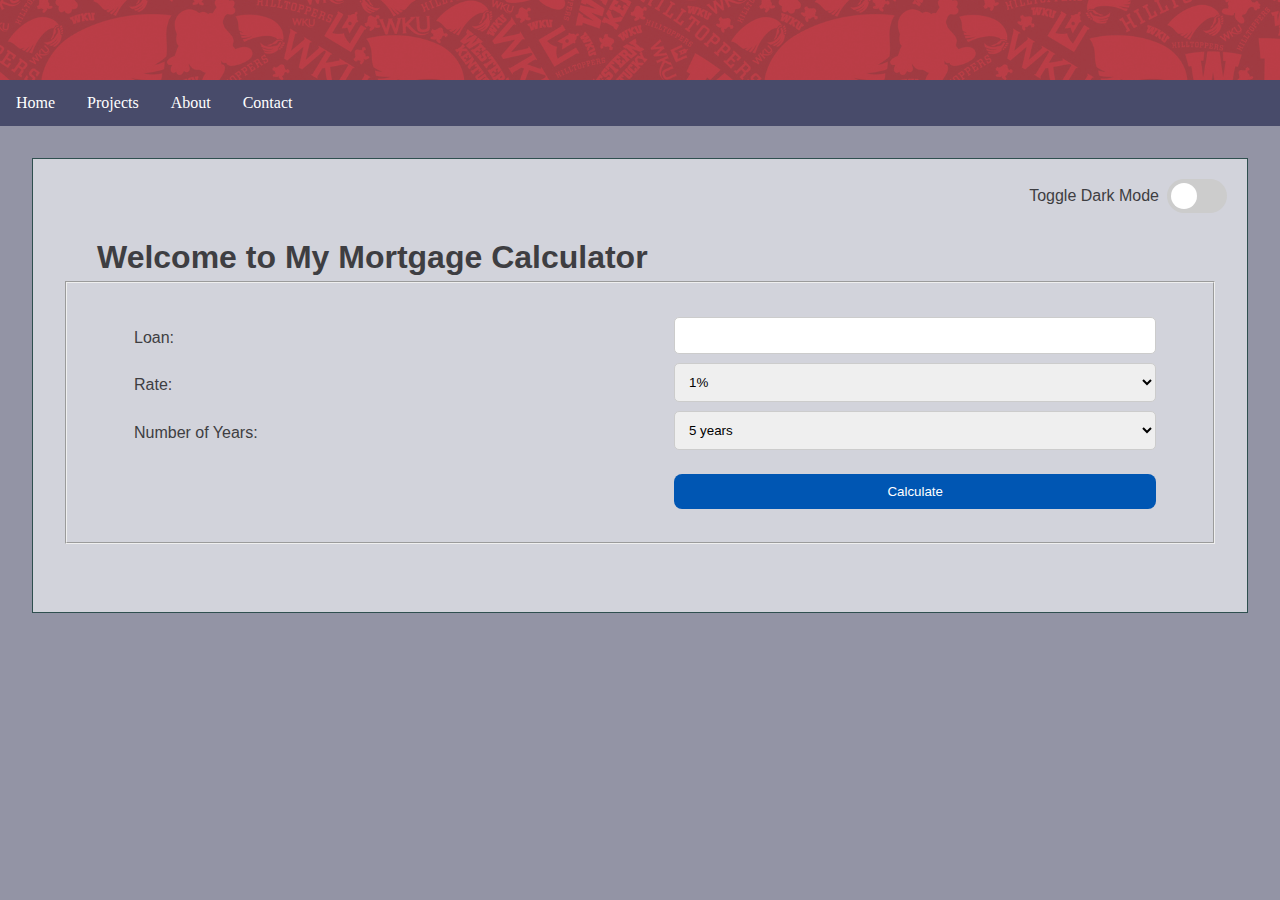
<file: MortgageCalc.html>
<!DOCTYPE html>
<html lang="en">
<head>
    <meta charset="UTF-8">
    <meta name="viewport" content="width=device-width, initial-scale=1.0">
    <title>Mortgage Calculator</title>
    <link rel="stylesheet" href="Mortgage.css">
    <script src="MortgageCalc.js"></script>
    <script src="ThemeScript.js"></script>
</head>
<body>
    <header> 
    </header>
    <!-- Nav bar -->
    <nav>
        <ul class = "horizontal">
            <li><a href="index.html">Home</a></li>
            <li><div class="dropdown">
                <button class="dropbtn">Projects 
                  <i class="fa fa-caret-down"></i>
                </button>
                <div class="dropdown-content">
                  <a href="MortgageCalc.html">Mortgage Calculator</a>
                  <a href="tickers.html">Business Profit Tickers</a>
                </div>
              </div> 
            </li>
            <li><a href="index.html#about">About</a></li>
            <li><a href="index.html#contact-form">Contact</a></li>
        </ul>
        
    </nav>
    
    <main>
        <div class="theme-switch-wrapper">
        <p>Toggle Dark Mode</p>  
        <label class="switch">
            <input type="checkbox" id="theme-toggle">
            <span class="slider round"></span>
        </label>

        </div>
        <h1>Welcome to My Mortgage Calculator</h1>
        <fieldset>
            <form>
                <table class="form">
                    <tr>
                        <td><label class="input">Loan:</label></td>
                        <td><input type="text" id="loan"></td>
                    </tr>
                    <tr>
                        <td><label class="input">Rate:</label></td>
                        <td>
                            <select id="rate">
                                <option value="1">1%</option>
                                <option value="2">2%</option>
                                <option value="3">3%</option>
                                <option value="4">4%</option>
                                <option value="5">5%</option>
                                <option value="6">6%</option>
                                <option value="7">7%</option>
                            </select>
                        </td>
                    </tr>
                    <tr>
                        <td><label class="input">Number of Years:</label></td>
                        <td>
                            <select id="years">
                                <option value="5">5 years</option>
                                <option value="10">10 years</option>
                                <option value="15">15 years</option>
                                <option value="20">20 years</option>
                                <option value="25">25 years</option>
                                <option value="30">30 years</option>
                            </select>
                        </td>
                    </tr>
                    <tr>
                        <td></td>
                        <td><button id="calculate" class="input">Calculate</button></td>
                    </tr>
                </table>
            </form>
        </fieldset>
        <br><br>
        <div id = "payment_table_div"></div>
        <div id="payment-calculations-div"></div>
    </main>
</body>
</html>
</file>
<file: Mortgage.css>
header {
    background-image: url('images/wkubg.jpg');
    background-size: cover;
    background-position: bottom center;
    height: 80px;
    opacity: 0.75;
    width: calc(100% + 15px);
    margin-left: -15px;
    margin-right: -15px;
}

body, html {
    margin: 0;
    padding: 0;

    &.dark {
        background-color: #333;
        color: #f0f0f0;

        ul.horizontal {
        background-color: #1e1e1e;
        }

        main {
        color: white;
        background-color: #252526;
            div#payment_table_div {
                table {
                    tr {
                        &:nth-child(2n){background-color: #3b3b3b;}
                        &:hover {background-color: #141414;}
                    }
                }
            }
        }
    }

    &.light {
        background-color: #9394a5;
        color: #333;

        ul.horizontal {
            background-color: #484b6a;
        }

        main {
            color: #3e3e42;
            background-color: #d2d3db;
            border: solid darkslategray 1px;
        }

        hr {
            color: black;
        }
    }

    body {
        background-color: #3e3e42;
    }
}

ul.horizontal {
    list-style-type: none;
    margin: 0;
    padding: 0;
    overflow: hidden;
    background-color: #1e1e1e;

    li {
        float: left;
        
        .dropdown {
            float: left;
            overflow: hidden;
            &:hover .dropdown-content {
                display: block;
            }
          }
          
          .dropdown .dropbtn {
            font-size: 16px;  
            border: none;
            outline: none;
            color: white;
            padding: 14px 16px;
            background-color: inherit;
            font-family: inherit;
            margin: 0;
          }
          
        .navbar a:hover, .dropdown:hover .dropbtn {
            background-color: #ddd;
        }
          
        .dropdown-content {
            display: none;
            position: absolute;
            background-color: #f9f9f9;
            min-width: 160px;
            box-shadow: 0px 8px 16px 0px rgba(0,0,0,0.2);
            z-index: 1;

            & a {
                float: none;
                color: black;
                padding: 12px 16px;
                text-decoration: none;
                display: block;
                text-align: left;
                
                &:hover {
                    background-color: #ddd;
                }
            }
        }
        a {
            display: inline-block;
            color: white;
            text-align: center;
            padding: 14px 16px;
            text-decoration: none;

            &:hover:not(.active) {
                background-color: #555;
            }

            &.active:hover {
                background-color: rgb(234, 14, 88);
            }
        }
    }
}

main {
    border: solid #1e1e1e 1px;
    font-family: Arial, Helvetica, sans-serif;
    background-color: #252526; 
    margin-left: 2em;
    margin-right: 2em;
    text-align: left;
    float: left;
    margin-top: 2em;
    color:white;
    margin-bottom: 2em;

    p {
        margin-top: auto;
        margin-bottom: auto;
        margin-right: .5em;
    }

    h1, h2, h3, h4, ul, table, hr, fieldset {
        margin: auto;
        margin-left: 2em;
        margin-right: 2em;
        line-height: 1.5;
    }

    fieldset {
        table {
            width: 100%;
            table-layout: fixed;
            
            caption {
                font-weight: bold;
                font-size:x-large;
            }

            td, th {
            width: 100%; 
            }
        }
        form {
            margin: auto;
            padding: 20px;
            border-radius: 8px;

            label {
                margin-top: 10px;
                display: block;
            }
            input, select {
                -webkit-box-sizing: border-box;
                   -moz-box-sizing: border-box;
                        box-sizing: border-box;
            }
            input, textarea, select {
                width: 90%;
                padding: 10px;
                margin-top: 5px;
                border: 1px solid #ccc;
                border-radius: 5px;
            }
        }
        button {
            margin: auto;
            padding: 20px;
            border-radius: 8px;
            width: 90%;
            padding: 10px;
            margin-top: 20px;
            background-color: #0056b3;
            color: white;
            border: none;
            cursor: pointer;
        
            &:hover {
                background-color: #004494;
            }
        }
    }

    div{
        margin-left: 2em;
        margin-right: 2em;
        table {
            margin:auto;
            border: 1px solid #ddd; 
            td, th {
                padding: 8px;
                text-align: center;
            }
        }

        &#payment_table_div {
            
            table {
                border-collapse: collapse;  

                td, th {
                    border: 1px solid #ddd; 
                }
                
                tr {
                    &:nth-child(2n){background-color: #f2f2f2;}
                    &:hover {background-color: #ddd;}
                }

                th {
                    padding-top: 12px;
                    padding-bottom: 12px;
                    background-color: #484b6a;
                    color: white;
                }
            }
        }
        &#payment-calculations-div{
            margin-top: 2em;
            margin-bottom: 2em;
        }
    }


}

.theme-switch-wrapper {
    display: flex;
    align-items: right;
    justify-content: right;
    margin: 20px;
}

.switch {
    position: relative;
    display: inline-block;
    width: 60px;
    height: 34px;

    input {
        opacity: 0;
        width: 0;
        height: 0;
    }

    .slider {
        position: absolute;
        cursor: pointer;
        top: 0;
        left: 0;
        right: 0;
        bottom: 0;
        background-color: #ccc;
        transition: .4s;

        &:before {
        position: absolute;
        content: "";
        height: 26px;
        width: 26px;
        left: 4px;
        bottom: 4px;
        background-color: white;
        transition: .4s;
        }

        &.round {
        border-radius: 34px;

        &:before {
            border-radius: 50%;
        }
        }
    }

    input:checked + .slider {
        background-color: #2196F3;

        &:before {
        transform: translateX(26px);
        }
    }

    input:focus + .slider {
        box-shadow: 0 0 1px #2196F3;
    }
}
</file>
